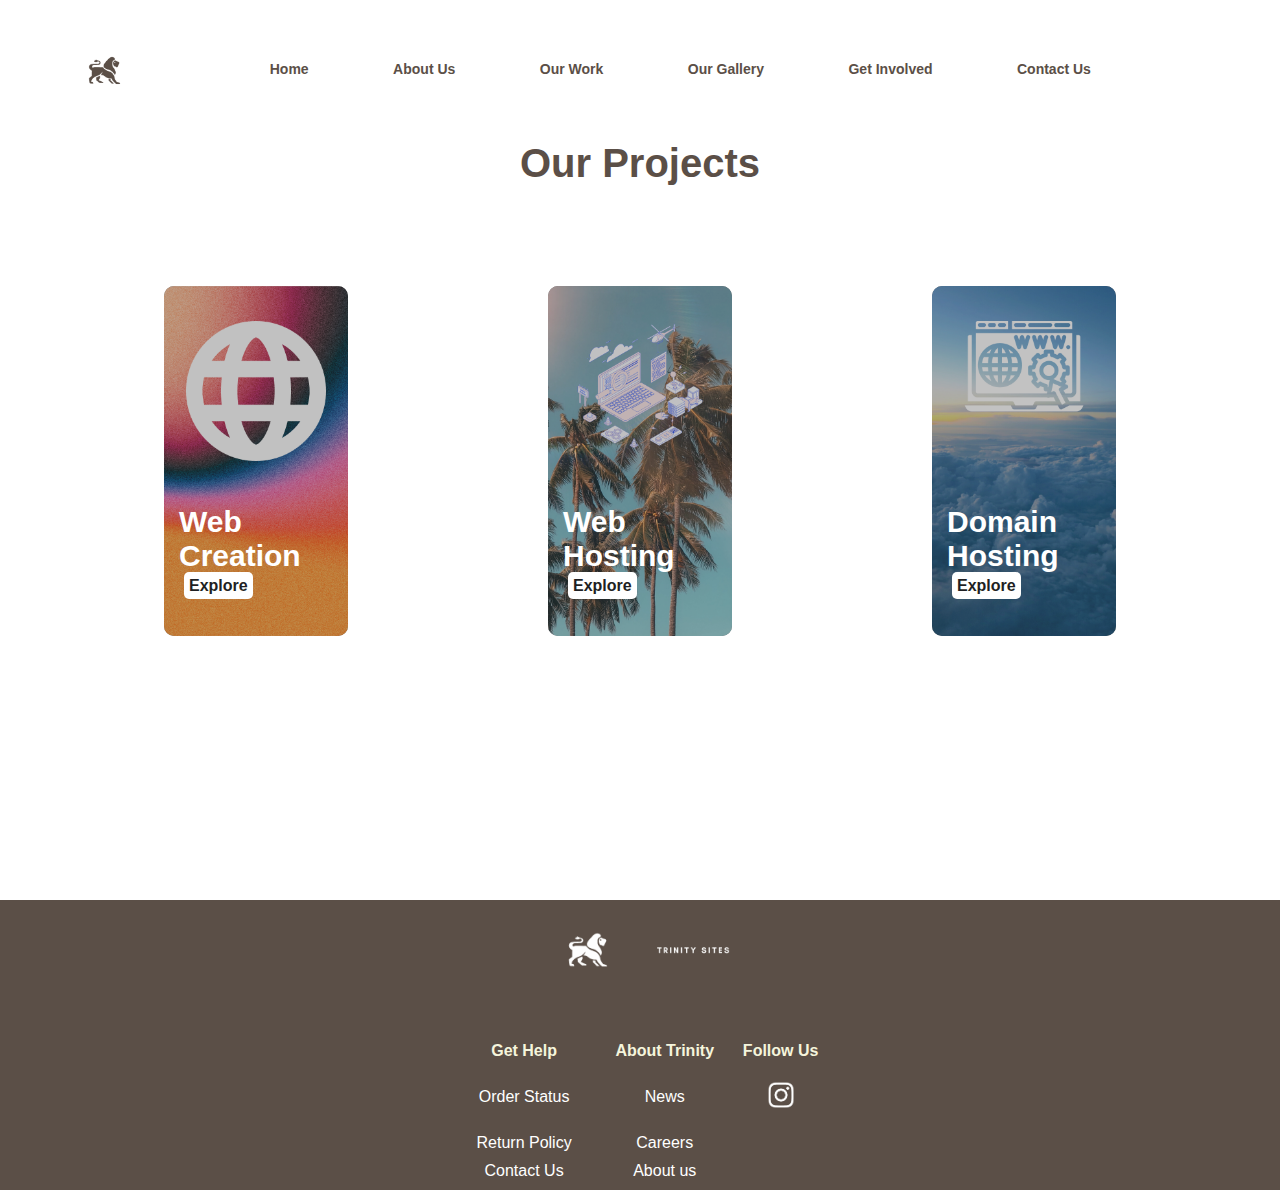
<file: Index.html>
<!DOCTYPE html>
<html>
<head>
	<title>Home</title>
	<link rel="stylesheet" type="text/css" href="./styles/style.css">
	<link rel="icon" type="image/x-icon" href="./assets/trinity.ico">
</head>
<body>
	<div class="container">
		<div class="navbar">
			<img src="./assets/trinity_b_logo.png" class="logo">
			<nav>
				<ul id="menuList">
					<li><a href="Index.html">Home</a></li>
					<li><a href="./pages/AboutUs.html">About Us</a></li>
					<li><a href="./pages/OurWork.html">Our Work</a></li>
					<li><a href="./pages/OurGallery.html">Our Gallery</a></li>
					<li><a href="./pages/GetInvolved.html">Get Involved</a></li>
					<li><a href="./pages/ContactUs.html">Contact Us</a></li>
				</ul>
			</nav>
			<img src="./assets/menu.png" class="menu_icon" onclick="toggleMenu()">
		</div>
			<h1 class="our_projects">Our Projects</h1>
			<div class="index">
				<div class="index_card">
					<img src="./assets/web_creation.png" class="card_image">
						<div class="card_title">
							<h2>Web Creation</h2>
							<a href="./pages/GetInvolved.html">Explore</a>
						</div>
				</div>
			
				<div class="index_card">
					<img src="./assets/web_hosting.png" class="card_image">
						<div class="card_title">
							<h2>Web Hosting</h2>
							<a href="./pages/GetInvolved.html">Explore</a>
						</div>
				</div>
				<div class="index_card">
					<img src="./assets/domain_hosting.png" class="card_image">
						<div class="card_title">
							<h2>Domain Hosting</h2>
							<a href="./pages/GetInvolved.html">Explore</a>
						</div>
				</div>
			</div>
			<div id="ff-compose"></div>
			<script async defer src="https://formfacade.com/include/109401310156140880921/form/1FAIpQLSfyb7EbjTfkkoctdjvwKGPtJN8MCgAlNud0muHyhs1dx0Nsng/classic.js?div=ff-compose"></script>
	</div>
	<script>
		let menuList = document.getElementById("menuList"); 
		menuList.style.maxHeight ="0px"; 

			function toggleMenu(){
				if(menuList.style.maxHeight == "0px"){
				menuList.style.maxHeight ="200px"; 
				}else{
				menuList.style.maxHeight ="0px"; 
				}
			}
	</script>
</body>
<footer>
	<div class="footer">
		<div class="footer_img">
			<img src="./assets/trinity_w_logo.png" width="100" height="100">
			<img src="./assets/trinity_white_text.png" width="100" height="100">
		</div>
		<table width="400" cellpadding="50"cellspacing="10">
			<div class="footer_lists">
			<thead>
				<th>Get Help</th>
				<th>About Trinity</th>
				<th>Follow Us</th>	
				
			</thead>
			<tbody>
				<tr>
					<td><a href="">Order Status</a></td>
					<td><a href="">News</a></td>
					<td><a href="https://www.instagram.com/officialtrinitysites/"><img src="./assets/instagram.png" width="50" height="50"></a></td>
				</tr>
				<tr>
					<td><a href="">Return Policy</a></td>
					<td><a href="">Careers</a></td>
					<td></td>
				</tr>
				<tr>
					<td><a href="./pages/ContactUs.html">Contact Us</a></td>
					<td><a href="./pages/AboutUs.html">About us</a></td>
					<td></td>
				</tr>				
			</tbody>
		</div>
		</table>
	</div>
</footer>
</html>
</file>
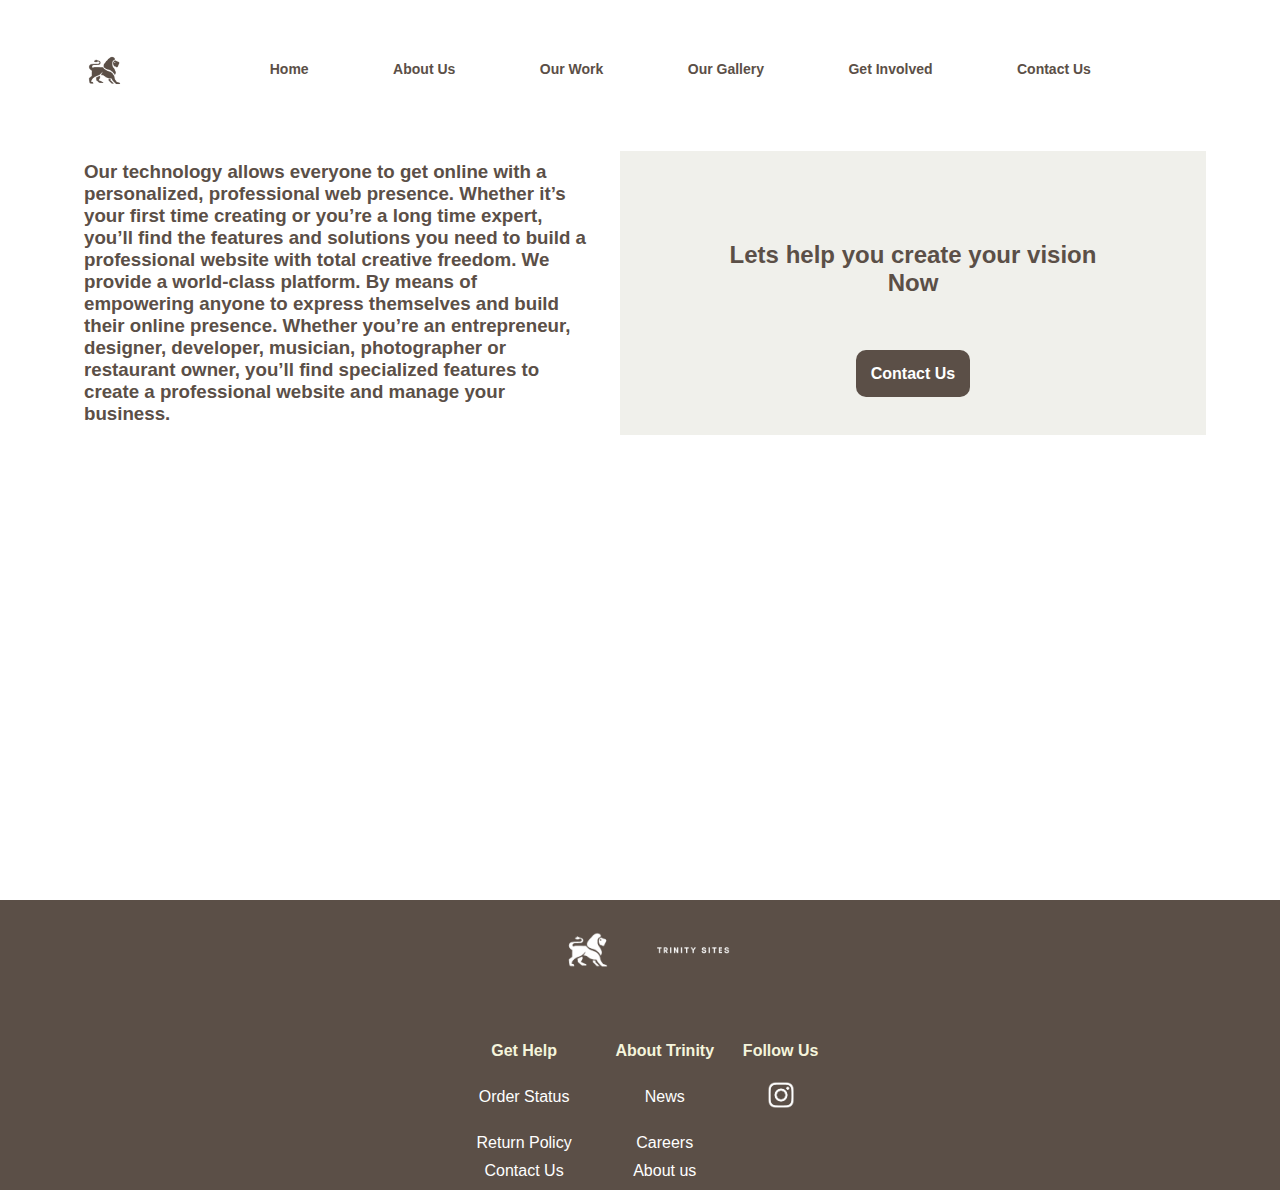
<file: AboutUs.html>
<!DOCTYPE html>
<html>
<head>
	<meta charset="utf-8">
	<meta name="viewport" content="width=device-width, initial-scale=1">
	<title>About Us</title>
	<link rel="stylesheet" type="text/css" href="./../styles/style.css">
	<link rel="icon" type="image/x-icon" href="./../assets/trinity.ico">
</head>
<body>
<div class="container">

		<div class="navbar">
			<img src="./../assets/trinity_b_logo.png" class="logo">
			<nav>
				<ul id="menuList">
					<li><a href="./../Index.html">Home</a></li>
					<li><a href="./AboutUs.html">About Us</a></li>
					<li><a href="./OurWork.html">Our Work</a></li>
					<li><a href="./OurGallery.html">Our Gallery</a></li>
					<li><a href="./GetInvolved.html">Get Involved</a></li>
					<li><a href="./ContactUs.html">Contact Us</a></li>
				</ul>
			</nav>
			<img src="./../assets/menu.png" class="menu_icon" onclick="toggleMenu()">
		</div>

		<div class="aboutUsContainer">
				<div class="aboutUsLeft">
					<h3>Our technology allows everyone to get online with a personalized, professional web presence.
						 Whether it’s your first time creating or you’re a long time expert, you’ll
						  find the features and solutions you need to build a professional website with total creative freedom.
							We provide a world-class platform. By means of empowering anyone to express themselves and build their
							 online presence. Whether you’re an entrepreneur, designer, developer, musician, photographer or restaurant 
							 owner, you’ll find specialized features to create a professional website and manage your business.
					</h3>
					</div>
				<div class="aboutUsRight">
					<h2>Lets help you create your vision Now</h2>
					<br>
					<a href="./ContactUs.html" class="aboutC">Contact Us</a>
				</div>
	</div>

</div>
	<script>
		let menuList = document.getElementById("menuList"); 
		menuList.style.maxHeight ="0px"; 

			function toggleMenu(){
				if(menuList.style.maxHeight == "0px"){
				menuList.style.maxHeight ="250px"; 
				}else{
				menuList.style.maxHeight ="0px"; 
				}
			}
	</script>
</body>
<footer>
	<div class="footer">
		<div class="footer_img">
			<img src="./../assets/trinity_w_logo.png" width="100" height="100">
			<img src="./../assets/trinity_white_text.png" width="100" height="100">
		</div>
		<table width="400" cellpadding="50"cellspacing="10">
			<div class="footer_lists">
			<thead>
				<th>Get Help</th>
				<th>About Trinity</th>
				<th>Follow Us</th>	
				
			</thead>
			<tbody>
				<tr>
					<td><a href="">Order Status</a></td>
					<td><a href="">News</a></td>
					<td><a href="https://www.instagram.com/officialtrinitysites/"><img src="./../assets/instagram.png" width="50" height="50"></a></td>
				</tr>
				<tr>
					<td><a href="">Return Policy</a></td>
					<td><a href="">Careers</a></td>
					<td></td>
				</tr>
				<tr>
					<td><a href="">Contact Us</a></td>
					<td><a href="">About us</a></td>
					<td></td>
				</tr>				
			</tbody>
		</div>
		</table>
	</div>
</footer>
</html>
</file>
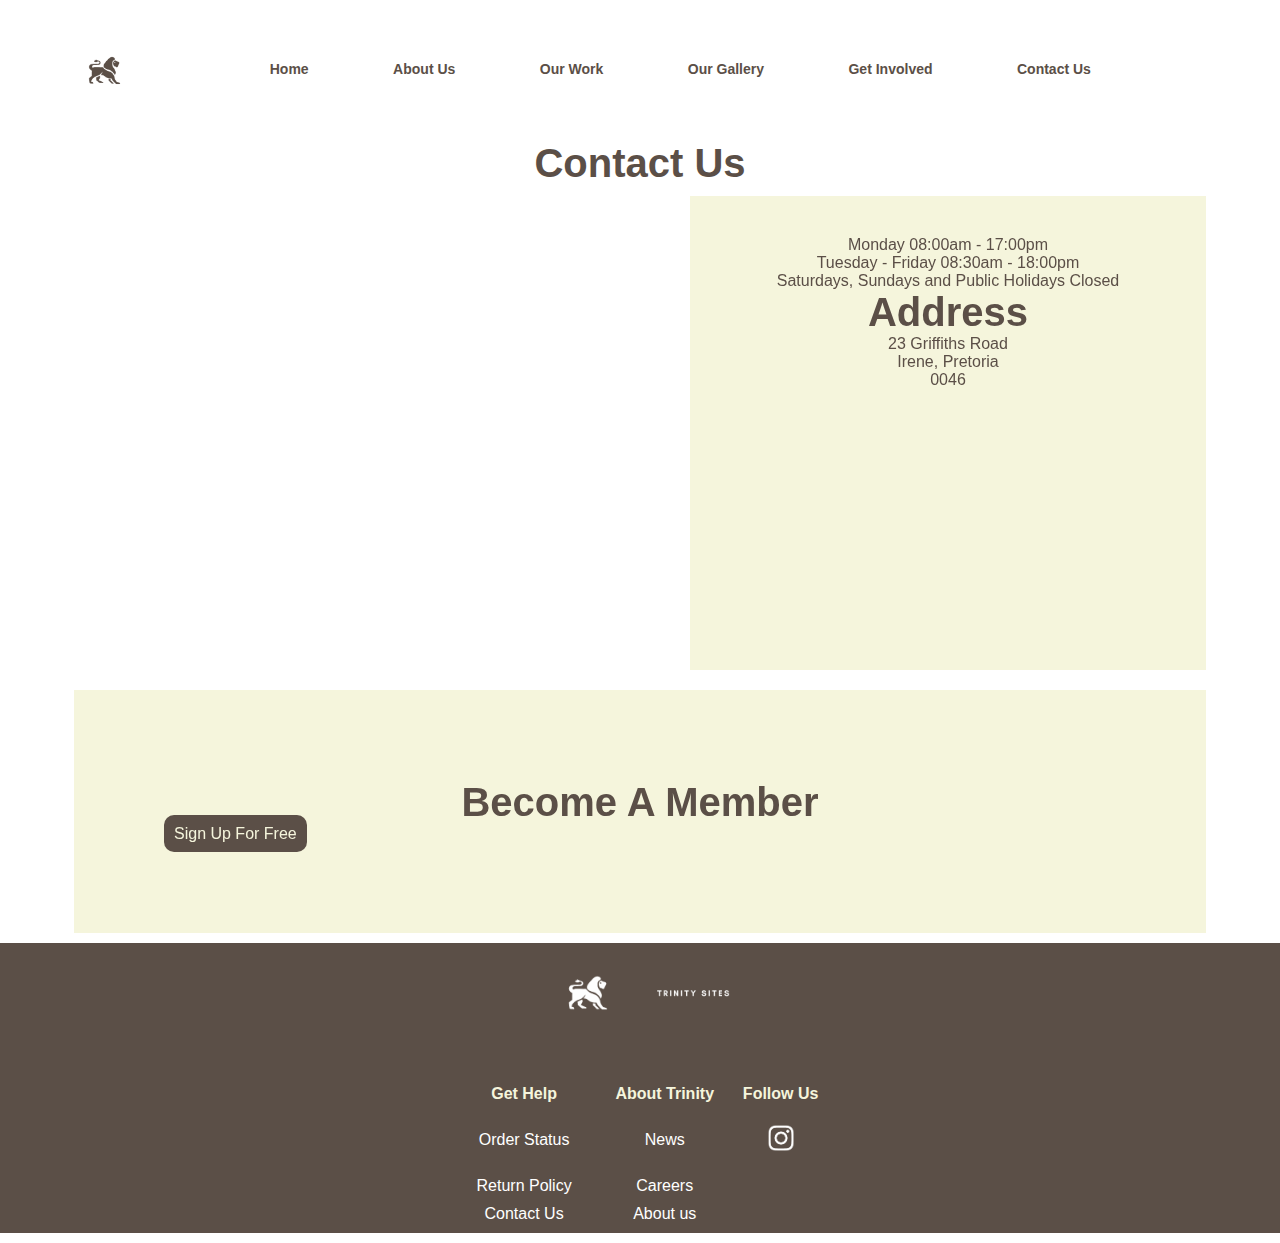
<file: ContactUs.html>
<!DOCTYPE html>
<html>
<head>
	<meta charset="utf-8">
	<meta name="viewport" content="width=device-width, initial-scale=1">
	<link rel="stylesheet" type="text/css" href="./../style.css">
	<link rel="icon" type="image/x-icon" href="trinity.ico">
	<title>Contact Us</title>
</head>
<body>
	<div class="container">
		<div class="navbar">
			<img src="trinity_b_logo.png" class="logo">
			<nav>
				<ul id="menuList">
					<li><a href="./../Index.html">Home</a></li>
					<li><a href="AboutUs.html">About Us</a></li>
					<li><a href="OurWork.html">Our Work</a></li>
					<li><a href="OurGallery.html">Our Gallery</a></li>
					<li><a href="GetInvolved.html">Get Involved</a></li>
					<li><a href="ContactUs.html">Contact Us</a></li>
				</ul>
			</nav>
			<img src="menu.png" class="menu_icon" onclick="toggleMenu()">
		</div>
		<h1>Contact Us</h1>
			<div class="contactBox">
				<div class="contactLeft">
					<iframe class ="maps_interface"
		 						src="https://www.google.com/maps/embed?pb=!1m18!1m12!1m3!1d3593.087021130909!2d28.295600563287746!3d-25.767689073326792!2m3!1f0!2f0!3f0!3m2!1i1024!2i768!4f13.1!3m3!1m2!1s0x1e955e27866a7ecb%3A0x8e53a4b238575cd7!2sEastwood%20Office%20Park!5e0!3m2!1sen!2sza!4v1663141120488!5m2!1sen!2sza"
		  					width="600" 
								height="450" 
								style="border:0;"
							 allowfullscreen="" 
							 loading="lazy" 
		 					 referrerpolicy="no-referrer-when-downgrade">
		</iframe>
		 		</div>
				<div class="contactRight">
					<ul>
						<li>Monday 08:00am - 17:00pm</li>
						<li>Tuesday - Friday 08:30am - 18:00pm</li>
						<li>Saturdays, Sundays and Public Holidays Closed</li>
					</ul>
					<h1>Address</h1>
					<p>23 Griffiths Road</p>
					<p>Irene, Pretoria</p>
					<p>0046</p>

				</div>
				
			</div>
				<div class="contactBoxing">
					<div class="contactBottom">
						<h1>Become A Member</h1>
						<a href="GetInvolved.html">Sign Up For Free</a>
					</div>
				</div>
		</div>

		
	
		
	</div>
	</div>
<script src="variables.js">
		let menuList = document.getElementById("menuList"); 
		menuList.style.maxHeight ="0px"; 

			function toggleMenu(){
				if(menuList.style.maxHeight == "0px"){
				menuList.style.maxHeight ="250px"; 
				}else{
				menuList.style.maxHeight ="0px"; 
				}
			}
	</script>
</body>
<footer>
	<div class="footer">
		<div class="footer_img">
			<img src="trinity_w_logo.png" width="100" height="100">
			<img src="trinity_white_text.png" width="100" height="100">
		</div>
		<table width="400" cellpadding="50"cellspacing="10">
			<div class="footer_lists">
			<thead>
				<th>Get Help</th>
				<th>About Trinity</th>
				<th>Follow Us</th>	
				
			</thead>
			<tbody>
				<tr>
					<td><a href="">Order Status</a></td>
					<td><a href="">News</a></td>
					<td><a href="https://www.instagram.com/officialtrinitysites/"><img src="instagram.png" width="50" height="50"></a></td>
				</tr>
				<tr>
					<td><a href="">Return Policy</a></td>
					<td><a href="">Careers</a></td>
					<td></td>
				</tr>
				<tr>
					<td><a href="">Contact Us</a></td>
					<td><a href="">About us</a></td>
					<td></td>
				</tr>				
			</tbody>
		</div>
		</table>
	</div>
</footer>
</html>
</file>
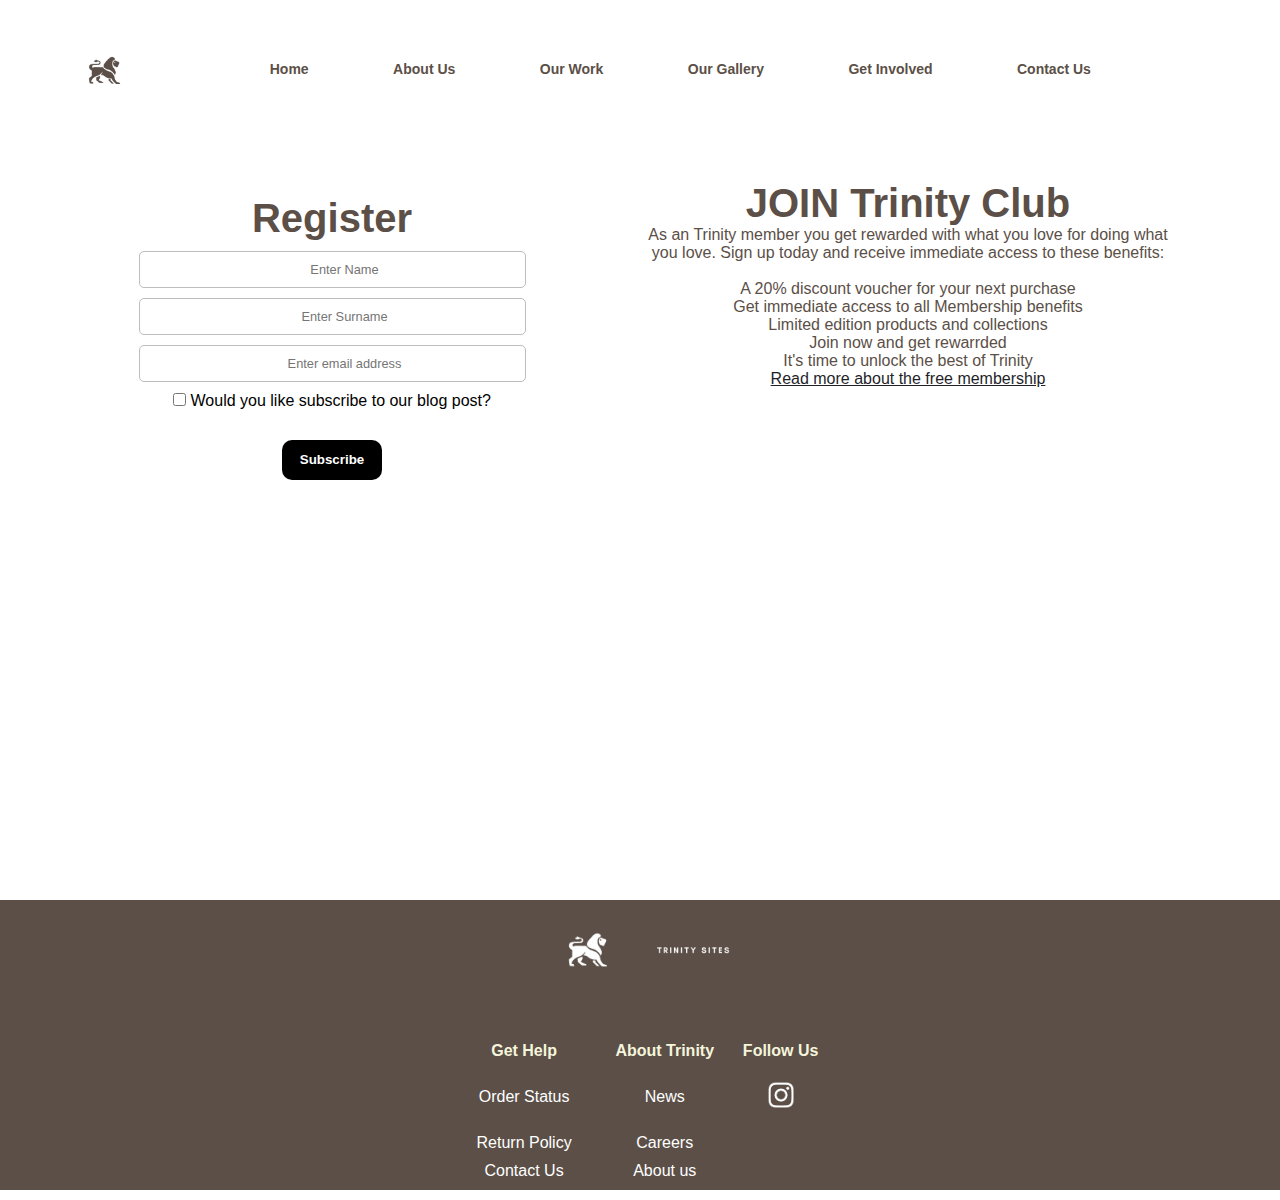
<file: GetInvolved.html>
<!DOCTYPE html>
<html>
<head>
	<meta charset="utf-8">
	<meta name="viewport" content="width=device-width, initial-scale=1">
	<title>Get Involved</title>
	<link rel="stylesheet" type="text/css" href="./../style.css">
	<link rel="icon" type="image/x-icon" href="trinity.ico">
	
</head>
<body>
<div class="container">
		<div class="navbar">
			<img src="trinity_b_logo.png" class="logo">
			<nav>
				<ul id="menuList">
					<li><a href="./../Index.html">Home</a></li>
					<li><a href="./AboutUs.html">About Us</a></li>
					<li><a href="OurWork.html">Our Work</a></li>
					<li><a href="OurGallery.html">Our Gallery</a></li>
					<li><a href="GetInvolved.html">Get Involved</a></li>
					<li><a href="ContactUs.html">Contact Us</a></li>
				</ul>
			</nav>
			<img src="menu.png" class="menu_icon" onclick="toggleMenu()">
		</div>
	<div class="contactBody">
		<div class="contactBox">
				<div class="gi_Left">
					<div class="getInvolvedForms">
						<h1>Register</h1>
		<form action="https://formsubmit.co/el/letowo" method="POST">
				<input class="input" type="text" name="firstName" placeholder="Enter Name" />
				<input class="input" type="text" name="lastName" placeholder="Enter Surname" />
				<input class="input" type="email" name="emailAddress" placeholder="Enter email address" />
				<input type="checkbox" name="service" value="NewsLetter" /> Would you like subscribe to our blog post?
				<div class="buttons">
					<button id="submitSub" type="submit" onclick="openWebsite()">Subscribe</button>
				</div>
		</form>
			
			</div>
		 		</div>
				<div class="gi_Right">
					<h1>JOIN Trinity Club</h1>
					<p>As an Trinity member you get rewarded with what you love for doing what you love. Sign up today and receive immediate access to these benefits:</p>
					<br>
					<ul>
						<li>A 20% discount voucher for your next purchase</li>
						<li>Get immediate access to all Membership benefits</li>
						<li>Limited edition products and collections</li>
						<li></li>
					</ul>
					<p>Join now and get rewarrded</p>
					<p>It's time to unlock the best of Trinity</p>
					<a href="membership.html">Read more about the free membership</a>
				</div>
				
			</div>
	
		</div>
	
</div>
<script>
		let menuList = document.getElementById("menuList"); 
		menuList.style.maxHeight ="0px"; 

			function toggleMenu(){
				if(menuList.style.maxHeight == "0px"){
				menuList.style.maxHeight ="200px"; 
				}else{
				menuList.style.maxHeight ="0px"; 
				}
			}
	</script>
	<script src="getInvolved.js"></script>
</body>
<footer>
	<div class="footer">
		<div class="footer_img">
			<img src="trinity_w_logo.png" width="100" height="100">
			<img src="trinity_white_text.png" width="100" height="100">
		</div>
		<table width="400" cellpadding="50"cellspacing="10">
			<div class="footer_lists">
			<thead>
				<th>Get Help</th>
				<th>About Trinity</th>
				<th>Follow Us</th>	
				
			</thead>
			<tbody>
				<tr>
					<td><a href="">Order Status</a></td>
					<td><a href="">News</a></td>
					<td><a href="https://www.instagram.com/officialtrinitysites/"><img src="instagram.png" width="50" height="50"></a></td>
				</tr>
				<tr>
					<td><a href="">Return Policy</a></td>
					<td><a href="">Careers</a></td>
					<td></td>
				</tr>
				<tr>
					<td><a href="">Contact Us</a></td>
					<td><a href="">About us</a></td>
					<td></td>
				</tr>				
			</tbody>
		</div>
		</table>
	</div>
</footer>
</html>
</file>
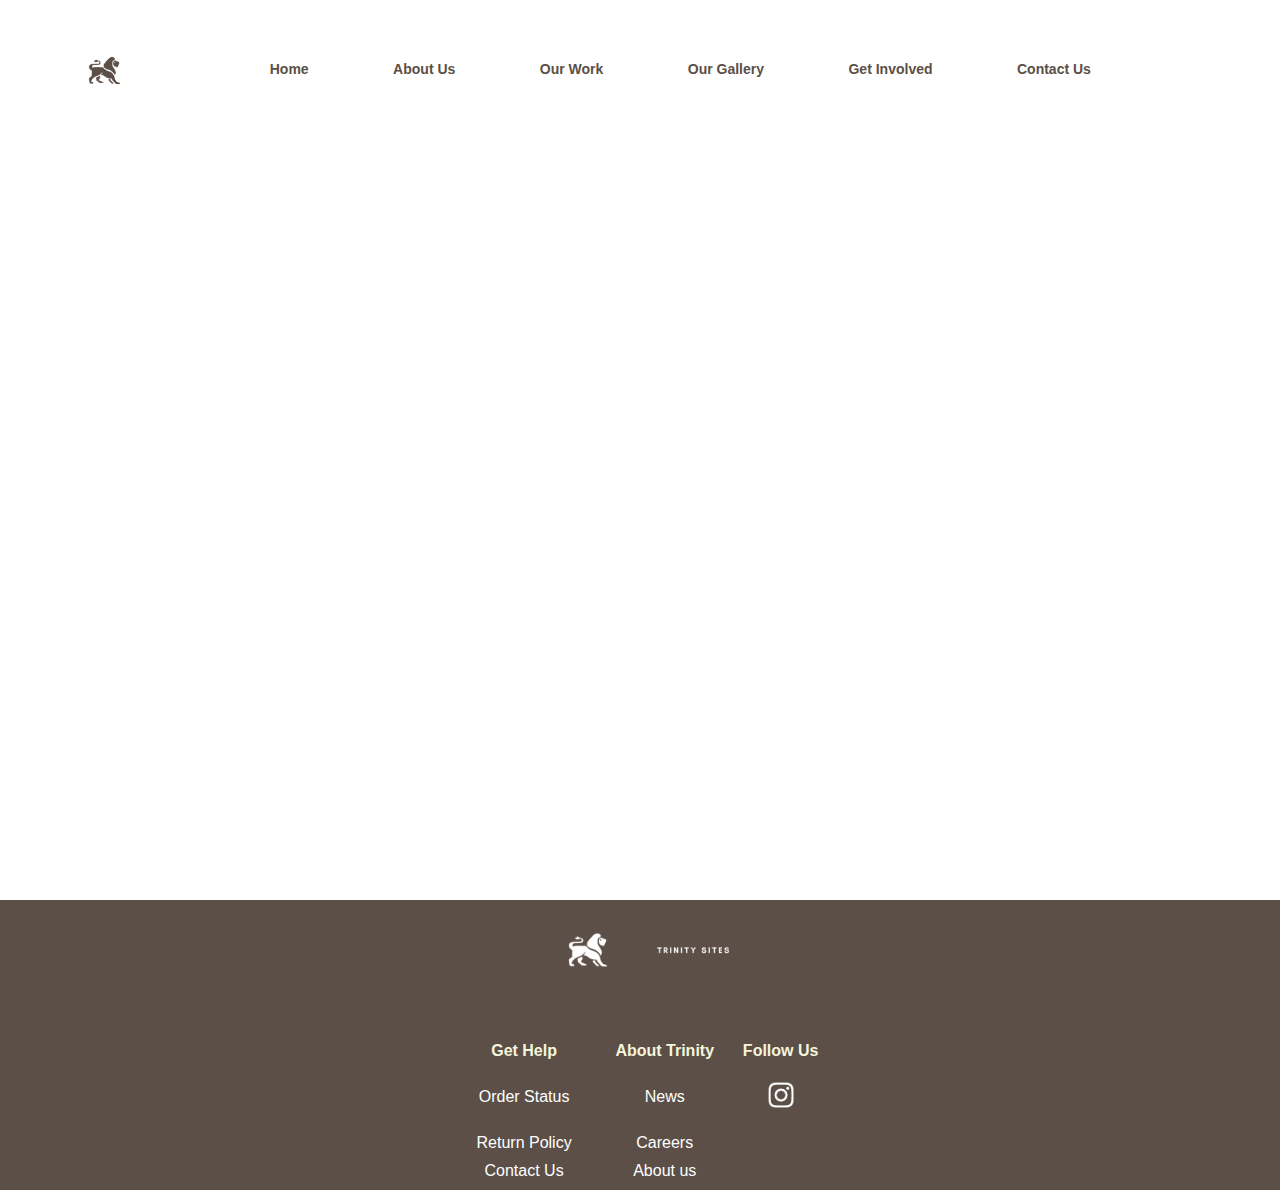
<file: OurGallery.html>
<!DOCTYPE html>
<html>
<head>
	<meta charset="utf-8">
	<meta name="viewport" content="width=device-width, initial-scale=1">
	<title>Our Gallery | Trinity Sites</title>
	<link rel="stylesheet" type="text/css" href="style.css">
	<link rel="icon" type="image/x-icon" href="trinity.ico">
</head>
<body>
<div class="container">
		<div class="navbar">
			<img src="trinity_b_logo.png" class="logo">
			<nav>
				<ul id="menuList">
					<li><a href="Index.html">Home</a></li>
					<li><a href="AboutUs.html">About Us</a></li>
					<li><a href="OurWork.html">Our Work</a></li>
					<li><a href="OurGallery.html">Our Gallery</a></li>
					<li><a href="GetInvolved.html">Get Involved</a></li>
					<li><a href="ContactUs.html">Contact Us</a></li>
				</ul>
			</nav>
			<img src="menu.png" class="menu_icon" onclick="toggleMenu()">
		</div>
		<div class="contacterBox">
				
					<iframe 
					 src="https://www.youtube.com/embed/pmKyG3NBY_k?list=PLWKjhJtqVAbl1AfjiGyYxwpdAPi5v-1OU" 
					  title="Style Fancy Buttons: CSS Tutorial (Day 1 of CSS3 in 30 Days)" 
					  frameborder="0" 
					  allow="accelerometer; autoplay; clipboard-write; encrypted-media; gyroscope; picture-in-picture"
					   allowfullscreen></iframe>
		 		
					<iframe src="https://www.youtube.com/embed/LrZNeyK1xU8?list=PLWKjhJtqVAbl1AfjiGyYxwpdAPi5v-1OU" title="Sexy Typography: CSS Tutorial (Day 2 of CSS3 in 30 Days)"
					  frameborder="0" 
					  allow="accelerometer; autoplay; clipboard-write; encrypted-media; gyroscope; picture-in-picture" 
					  allowfullscreen></iframe>
				
				
					<iframe 
					src="https://www.youtube.com/embed/CAgLAeykOyU?list=PLWKjhJtqVAbl1AfjiGyYxwpdAPi5v-1OU" 
					title="Print Styles: CSS Tutorial (Day 6 of CSS3 in 30 Days)" 
					frameborder="0" 
					allow="accelerometer; autoplay; clipboard-write; encrypted-media; gyroscope; picture-in-picture"
					 allowfullscreen></iframe>
	
				
					<iframe 
					src="https://www.youtube.com/embed/G6Dd8yviOt0?list=PLWKjhJtqVAbl1AfjiGyYxwpdAPi5v-1OU" 
					title="Clipping Images: CSS Tutorial (Day 3 of CSS3 in 30 Days)" 
					frameborder="0" 
					allow="accelerometer; autoplay; clipboard-write; encrypted-media; gyroscope; picture-in-picture" 
					allowfullscreen>
					</iframe>
				
				
					<iframe src="https://www.youtube.com/embed/ncM5Ldt5Trs?list=PLWKjhJtqVAbl1AfjiGyYxwpdAPi5v-1OU" title="Sexy Registration Form: CSS Tutorial (Day 4 of CSS3 in 30 Days)" frameborder="0" allow="accelerometer; autoplay; clipboard-write; encrypted-media; gyroscope; picture-in-picture" allowfullscreen></iframe>
		 		
				
				<iframe

				 src="https://www.youtube.com/embed/0Vkdn_dlvZE?list=PLWKjhJtqVAbl1AfjiGyYxwpdAPi5v-1OU" title="Useful Broken Images: CSS Tutorial (Day 5 of CSS3 in 30 Days)" frameborder="0" allow="accelerometer; autoplay; clipboard-write; encrypted-media; gyroscope; picture-in-picture" allowfullscreen></iframe>
			
				
				
					<iframe 
					src="https://www.youtube.com/embed/CAgLAeykOyU?list=PLWKjhJtqVAbl1AfjiGyYxwpdAPi5v-1OU" 
					title="Print Styles: CSS Tutorial (Day 6 of CSS3 in 30 Days)" 
					frameborder="0" 
					allow="accelerometer; autoplay; clipboard-write; encrypted-media; gyroscope; picture-in-picture"
					 allowfullscreen></iframe>
		<iframe 
		src="https://www.youtube.com/embed/6ooZfzQ9Ifo?list=PLWKjhJtqVAbl1AfjiGyYxwpdAPi5v-1OU" 
		title="Image Manipulation: CSS Tutorial (Day 7 of CSS3 in 30 Days)"
	    frameborder="0"
	     allow="accelerometer; autoplay; clipboard-write; encrypted-media; gyroscope; picture-in-picture" allowfullscreen></iframe>
				
			</div>
	
	</div>
	<script>
		let menuList = document.getElementById("menuList"); 
		menuList.style.maxHeight ="0px"; 

			function toggleMenu(){
				if(menuList.style.maxHeight == "0px"){
				menuList.style.maxHeight ="200px"; 
				}else{
				menuList.style.maxHeight ="0px"; 
				}
			}
	</script>
</body>
<footer>
	<div class="footer">
		<div class="footer_img">
			<img src="trinity_w_logo.png" width="100" height="100">
			<img src="trinity_white_text.png" width="100" height="100">
		</div>
		<table width="400" cellpadding="50"cellspacing="10">
			<div class="footer_lists">
			<thead>
				<th>Get Help</th>
				<th>About Trinity</th>
				<th>Follow Us</th>	
				
			</thead>
			<tbody>
				<tr>
					<td><a href="">Order Status</a></td>
					<td><a href="">News</a></td>
					<td><a href="https://www.instagram.com/officialtrinitysites/"><img src="instagram.png" width="50" height="50"></a></td>
				</tr>
				<tr>
					<td><a href="">Return Policy</a></td>
					<td><a href="">Careers</a></td>
					<td></td>
				</tr>
				<tr>
					<td><a href="">Contact Us</a></td>
					<td><a href="">About us</a></td>
					<td></td>
				</tr>				
			</tbody>
		</div>
		</table>
	</div>
</footer>
</html>
</file>
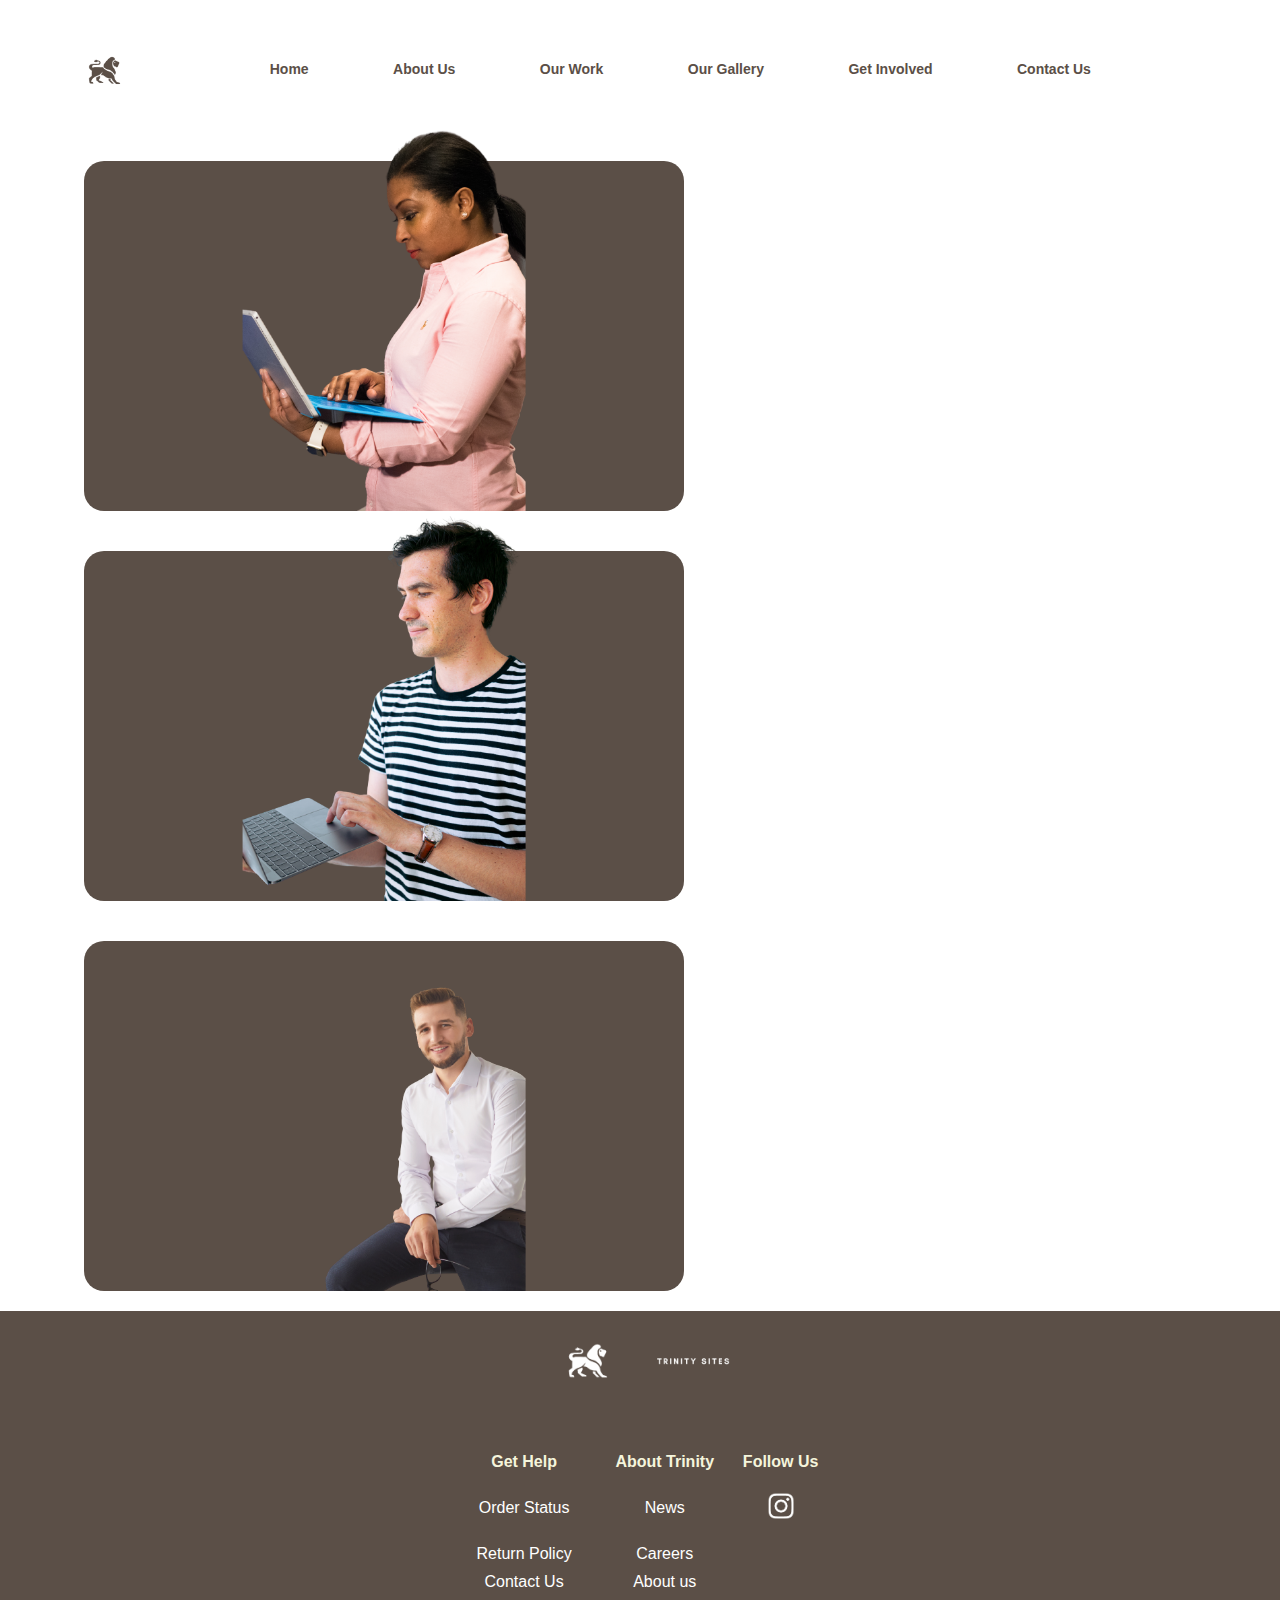
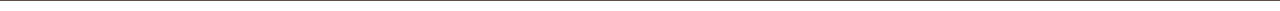
<file: OurWork.html>
<!DOCTYPE html>
<html>
<head>
	<meta charset="utf-8">
	<meta name="viewport" content="width=device-width, initial-scale=1">
	<title></title>
	<link rel="stylesheet" type="text/css" href="style.css">
	<link rel="icon" type="image/x-icon" href="trinity.ico">
</head>
<body>
	<div class="container">
		<div class="navbar">
			<img src="trinity_b_logo.png" class="logo">
			<nav>
				<ul id="menuList">
					<li><a href="Index.html">Home</a></li>
					<li><a href="AboutUs.html">About Us</a></li>
					<li><a href="OurWork.html">Our Work</a></li>
					<li><a href="OurGallery.html">Our Gallery</a></li>
					<li><a href="GetInvolved.html">Get Involved</a></li>
					<li><a href="ContactUs.html">Contact Us</a></li>
				</ul>
			</nav>
			<img src="menu.png" class="menu_icon" onclick="toggleMenu()">
		</div>

	<div class="card">
		<div class="content">
			 <h2>Web Hosting</h2>	
				 <p>What is web hosting?</p>
				 <p>Web hosting is a service that allows organizations and individuals to post a website or web page onto the Internet. A web host, or web hosting service provider. Websites are hosted, or stored our servers.</p>
				 <a href="ContactUs.html">Contact Us</a>
		</div>
		<img src="ow_services.png"/>
	</div>

	<div class="card">
		<div class="content">
			 <h2>Website Creation</h2>	
				 <p>Tools for web creation?</p>
				 <p>.</p>
				 <a href="ContactUs.html">Contact Us</a>
		</div>
		<img src="ow_we.png"/>
	</div>

	<div class="card">
		<div class="content">
			 <h2>Domain Hosting</h2>	
				 <p>What is Domain hosting?</p>
				 <p>.</p>
				 <a href="ContactUs.html">Contact Us</a>
		</div>
		<img src="ow_domain.png"/>
	</div>
</div>
<script>
		let menuList = document.getElementById("menuList"); 
		menuList.style.maxHeight ="0px"; 

			function toggleMenu(){
				if(menuList.style.maxHeight == "0px"){
				menuList.style.maxHeight ="250px"; 
				}else{
				menuList.style.maxHeight ="0px"; 
				}
			}
	</script>
</body>
<footer>
	<div class="footer">
		<div class="footer_img">
			<img src="trinity_w_logo.png" width="100" height="100">
			<img src="trinity_white_text.png" width="100" height="100">
		</div>
		<table width="400" cellpadding="50"cellspacing="10">
			<div class="footer_lists">
			<thead>
				<th>Get Help</th>
				<th>About Trinity</th>
				<th>Follow Us</th>	
				
			</thead>
			<tbody>
				<tr>
					<td><a href="">Order Status</a></td>
					<td><a href="">News</a></td>
					<td><a href="https://www.instagram.com/officialtrinitysites/"><img src="instagram.png" width="50" height="50"></a></td>
				</tr>
				<tr>
					<td><a href="">Return Policy</a></td>
					<td><a href="">Careers</a></td>
					<td></td>
				</tr>
				<tr>
					<td><a href="">Contact Us</a></td>
					<td><a href="">About us</a></td>
					<td></td>
				</tr>				
			</tbody>
		</div>
		</table>
	</div>
</footer>
</html>
</file>
<file: styles/style.css>
*{
	margin:  0; 
	padding: 0; 
	font-family: arial;
}
.our_projects{
	color: #5B4F47;
	text-align: center;
	font-family: Arial;
	font-size: 2.5em;
	font-weight: bold;
}
.container{
	width: 100%;
	min-height: 100vh;
	padding-left: 5%;
	padding-right: 5%;
	box-sizing: border-box;
	overflow: hidden;
}
.googleForm{
	margin-left: auto;
	margin-right: auto;
}
.navbar{
	width:  100%;
	display: flex;
	margin:  30px 0;
}
.menu_icon{
	width: 5%;
	cursor: pointer;
	height: 10%;
	display: none;
}
.logo{
	width: 7%; 
	height: 10%;
	border-radius: 5px 5px 5px 5px;
}
nav{
	flex: 1;
	text-align: center;
}
nav ul li{
	list-style: none;
	display: inline-block;
	margin: 30px;
}
nav ul li a{
	text-decoration: none;
	background-color: white;
	color:#5B4F47 ;
	font-size: 14px;
	font-weight: bold;
	padding: 10px;

}
nav ul li a:hover{
	text-decoration: none;
	color: bisque;
	font-size: 14px;
	font-weight: bold;
}
.index{
	display: flex;
	justify-content: center;
	align-items: center;
}
.index_card{
	display: flex;
	justify-content: space-between;
	align-items: center;
	margin: 100px;
	width: 300px;
	height: 350px;
	background-color: #333;
	border-radius: 10px;
	outline: 1px solid rgba(0,0,0,0);
	outline-offset: -8px;
	position: relative;
	overflow: hidden;
}
.index_card:hover .card-image{
	transform: scale(1.15);
}
.card_title{
	flex-basis: 40% ;
	position: absolute;
	left: 15px;
	bottom: 15px;
	font-size: 20px;
	color: white;
	margin-bottom: 25px;
}
.card_image{
	position: absolute;
	inset: 0;
	width: 100%;
	height: 100%;
	opacity: .7;
	object-fit: cover;
	transition: transform .75s;
}
.card_title a{
	background-color: white;
	padding: 5px;
	text-decoration: none;
	font-size: 16px;
	border-radius: 5px 5px 5px 5px;
	color: #1F1F23;
	margin:  5px;
	font-weight: bold;
}
@media only screen and (max-width:700px){
	nav ul{
		width: 100%;
		height: 500px;
		background-color:white ; 
		position:  absolute;
		top: 80px;
		right: 0;
		z-index: 2;
	}
	.index{
		position: relative ;
		display: grid;
	}
	.card{
		position: relative;
		width: auto;
		max-width: 600px;
		transition: 0.5s;
		align-items: flex-start;
	}
	.card :hover{
		height: 600px;
	}
	.card :hover img{
		height: 350px;
		left: 50%;
	}
	.card .content{
		width: 100%;
		left: 0%;
		padding: 40px;
	}
	.main_card{
		display: flex;
	}
	nav ul li{
		display: block;
		margin-top: 5px;
		margin-bottom: 10px;
		margin-top: 10px;

	}
	nav ul li a{
		color:  #1F1F23;
	}
	.menu_icon{
		display: block;
	}
	#menuList{
		overflow: hidden;
		transition: 0.5s;
	}
	.card{
		flex-direction: column-reverse;
		margin: 0;
		margin-top: 15px;
		margin-bottom: 50px;
	}
}
.footer{
	text-align: center;
	background-color:#5b4f47;
	color: beige;

}
.footer .footer_img{
	background-color:#5b4f47;
}
.footer .footer_lists{
	align-items: center;
	justify-content: space-between;
	background-color:#5b4f47;
	display: inline-flex;
	justify-items: center;
	padding: 5px;
	
}
.footer .footer_lists p{
	font-family: arial;
	font-weight: bold;
	font-size: 18px;
	padding: 5px;
	margin-right: 10px;
}
.footer .footer_lists li{
	list-style: none;
	padding: 5px;
	font-size: 15px;
}
.footer .footer_lists a{
	text-decoration: none;
	color: beige;
	font-size: 15px;
}
tbody a{
	padding: 10px 20px;
	font-family: arial;
	color: white;
	text-align: center;
	text-decoration: none;
	margin-top: 20px;
}
table{
	margin: 10px auto 10px auto; 
}
.contactImg{
	width: 100%;
}
.contactBody{
	width: 100%;
	text-align: center;
	text-decoration: none;
	list-style: none;
}
.contactCards{
	width: 25%;
	background-color: bisque;
	padding: 25px;
	margin: 40px;
	display:  inline-block;
	color: white;
}
button{
	margin: 30px;
	border: none;
	background-color: black;
	border-radius: 10px 10px 10px 10px;
	color: white;
	width: 100px;
	height: 40px;
	transition: 0.8s;
	text-align: center;
	font-family: ARIAL;
	font-weight: bold;

}
button:hover{
	color: white;
	background-color: #5b4f47;
	transition: 0.8s;
	font-family: arial;
	font-weight: bold;
}
.getInvolvedForms{
	padding: 55px;
	display: block;
	margin-right: auto;
	margin-left: auto;
}
.input{
	margin: 10px auto 10px auto;
	margin-top: 10px;
	padding: 5px 5px 5px 30px;
	border-radius: 5px 5px 5px 5px;
	border: none;
	border-style: none;
	text-align: center;
	background-position: 8px 9px;
	display: block;
	font-family: ARIAL;
	background-color: #00000000;
	font-size: 80%;
	border: 1px solid #bdbdbd;
	margin-bottom: 10px;
	width: 350px;
	height: 25px;
}
form:hover .input{
	border-color: #5b4f47;

}
.gallery{
	display: inline-table;
}
.gallery iframe{
	width: 50%;
	}
	.input{
	margin: 10px auto 10px auto;
	margin-top: 10px;
	padding: 5px 5px 5px 30px;
	border-radius: 5px 5px 5px 5px;
	border: none;
	border-style: none;
	text-align: center;
	background-position: 8px 9px;
	display: block;
	font-family: ARIAL;
	background-color: #00000000;
	font-size: 80%;
	border: 1px solid #bdbdbd;
	margin-bottom: 10px;
	width: 350px;
	height: 25px;
}
.card{
	position: relative;
	width: 600px;
	height: 350px;
	margin: 20px;
	display: inline-flex;
	justify-content: flex-start;
	border-radius: 20px;
	align-items: center;
	background-color: #5b4f47;
	color: white;
}
.card img{
	position: absolute;
	bottom: 0;
	left:  50%;
	transform: translateX(-50%);
	transition: 0.5s;
	height: 400px;
}
.card:hover img{
	left:  80% ;
	height: 500px;
}
.card .content{
	color: white;
	position: relative;
	width: 50%;
	left: 20%;
	padding: 20px 20px 20px 40px;
}

.card .content{
	position: relative;
	width: 50%;
	left:  20%; 
	transition: 0.5s;
	opacity: 0;
	visibility: hidden;
	padding: 20px 20px 20px 40px;
}

.card:hover .content{
	left:  0%; 
	opacity: 1;
	visibility: visible;
}
.card .content h2{
	color: white;
	text-transform: uppercase;
	font-size: 2.5em;
	line-height: 1em;
	font-family: arial;
}
.card .content p{
	color: white;
	font-family: arial;
}
.card .content a{
	position: relative;
	display: inline-block;
	padding: 10px 20px;
	font-family: arial;
	font-weight: bold;
	border: black;
	background-color: white;
	color: #5b4f47;
	text-align: center;
	text-decoration: none;
	border-radius: 5px 5px 5px 5px;
	margin-top: 10px;
}
.index{
	display: flex;
}
.contactBox{
	background: white;
	display: flex;
}
.contactLeft{
	flex-basis:  50%;
	width:  50%;
	padding: 10px;
	margin: 10px; 
	color: #5b4f47;  
}
.contactRight{
	margin: 10px;
	flex-basis:  50%;
	width: 50%;
	padding: 40px;
	background-color: beige;
	color: #5b4f47;
	text-align: center;
}
.contactRight ul li{
	text-align: center;
	list-style: none;
}
.contactBottom{
	width: 100%;
	margin: 10px; 
}
.contactBoxing{
	background: beige;
	display: flex;
	padding: 80px;
	margin: 10px; 
}
.contactBottom h1{
	text-align: center;
	font-size: 2.5em;
}
.contactBottom a{
	margin-left: auto;
	margin-right: auto; 
	padding: 10px;
	border-radius: 10px 10px 10px 10px;
	text-align: center;
	background-color:#5b4f47 ;
	color: beige;
	text-decoration-line: none;
}

.contactBottom a:hover{
	background-color:beige;
	color: #5b4f47;
	text-decoration-line: none;
}
.gi_Left{
	flex-basis:  60%; 
	width: 50%;
}
.gi_Right{
	flex-basis:  60%;
	width: 50%;
	padding: 40px;
	color: #5b4f47;
	text-align: center;
}
.gi_Right ul li{
	text-align: center;
	list-style: none;
}
.gi_Right a{
	color: #1F1F2A;
}
.container h1{
	font-size: 2.5em;
	color:  #5b4f47;
	text-align: center;
}
.contacterBox{
	display: block;
	margin-left: auto;
	margin-right: auto;
}
.aboutC{
 	text-align: center;
	text-decoration: none;
	background-color: #5b4f47  ;
	color: white;
	border-radius: 10px 10px 10px 10px;
	padding: 15px 15px 15px 15px;
	font-weight: bold;
}

.aboutC:hover{
 text-align: center;
	text-decoration: none;
	background-color: #00000000  ;
	color: #5b4f47;
}
.aboutUsContainer{
	background: white;
	display: flex;
}
.aboutUsLeft{
	flex-basis:  50%;
	width:  50%;
	padding: 10px;
	margin: 10px; 
	color: #5b4f47;  
}
.aboutUsRight{
	margin: 10px;
	flex-basis:  50%;
	width: 50%;
	padding: 40px;
	background-color: rgb(240, 240, 235);
	color: #5b4f47;
	text-align: center;
}

.aboutUsRight h2{
	margin: 10px;
	padding: 40px;
	color: #5b4f47;
	text-align: center;
}
</file>
<file: style.css>
*{
	margin:  0; 
	padding: 0; 
	font-family: arial;
}
.our_projects{
	color: #5B4F47;
	text-align: center;
	font-family: Arial;
	font-size: 2.5em;
	font-weight: bold;
}
.container{
	width: 100%;
	min-height: 100vh;
	padding-left: 5%;
	padding-right: 5%;
	box-sizing: border-box;
	overflow: hidden;
}
.googleForm{
	margin-left: auto;
	margin-right: auto;
}
.navbar{
	width:  100%;
	display: flex;
	margin:  30px 0;
}
.menu_icon{
	width: 5%;
	cursor: pointer;
	height: 10%;
	display: none;
}
.logo{
	width: 7%; 
	height: 10%;
	border-radius: 5px 5px 5px 5px;
}
nav{
	flex: 1;
	text-align: center;
}
nav ul li{
	list-style: none;
	display: inline-block;
	margin: 30px;
}
nav ul li a{
	text-decoration: none;
	background-color: white;
	color:#5B4F47 ;
	font-size: 14px;
	font-weight: bold;
	padding: 10px;

}
nav ul li a:hover{
	text-decoration: none;
	color: bisque;
	font-size: 14px;
	font-weight: bold;
}
.index_card{
	display: flex;
	justify-content: space-between;
	align-items: center;
	margin: 100px;
	width: 300px;
	height: 350px;
	background-color: #333;
	border-radius: 10px;
	outline: 1px solid rgba(0,0,0,0);
	outline-offset: -8px;
	position: relative;
	overflow: hidden;
}
.index_card:hover .card-image{
	transform: scale(1.15);
}
.card_title{
	flex-basis: 40% ;
	position: absolute;
	left: 15px;
	bottom: 15px;
	font-size: 20px;
	color: white;
	margin-bottom: 25px;
}
.card_image{
	position: absolute;
	inset: 0;
	width: 100%;
	height: 100%;
	opacity: .7;
	object-fit: cover;
	transition: transform .75s;
}
.card_title a{
	background-color: white;
	padding: 5px;
	text-decoration: none;
	font-size: 16px;
	border-radius: 5px 5px 5px 5px;
	color: #1F1F23;
	margin:  5px;
	font-weight: bold;
}
@media only screen and (max-width:700px){
	nav ul{
		width: 100%;
		height: 500px;
		background-color:white ; 
		position:  absolute;
		top: 80px;
		right: 0;
		z-index: 2;
	}
	.index{
		position: relative ;
		display: grid;
	}
	.card{
		position: relative;
		width: auto;
		max-width: 600px;
		transition: 0.5s;
		align-items: flex-start;
	}
	.card :hover{
		height: 600px;
	}
	.card :hover img{
		height: 350px;
		left: 50%;
	}
	.card .content{
		width: 100%;
		left: 0%;
		padding: 40px;
	}
	.main_card{
		display: flex;
	}
	nav ul li{
		display: block;
		margin-top: 5px;
		margin-bottom: 10px;
		margin-top: 10px;

	}
	nav ul li a{
		color:  #1F1F23;
	}
	.menu_icon{
		display: block;
	}
	#menuList{
		overflow: hidden;
		transition: 0.5s;
	}
	.card{
		flex-direction: column-reverse;
		margin: 0;
		margin-top: 15px;
		margin-bottom: 50px;
	}
}
.footer{
	text-align: center;
	background-color:#5b4f47;
	color: beige;

}
.footer .footer_img{
	background-color:#5b4f47;
}
.footer .footer_lists{
	align-items: center;
	justify-content: space-between;
	background-color:#5b4f47;
	display: inline-flex;
	justify-items: center;
	padding: 5px;
	
}
.footer .footer_lists p{
	font-family: arial;
	font-weight: bold;
	font-size: 18px;
	padding: 5px;
	margin-right: 10px;
}
.footer .footer_lists li{
	list-style: none;
	padding: 5px;
	font-size: 15px;
}
.footer .footer_lists a{
	text-decoration: none;
	color: beige;
	font-size: 15px;
}
tbody a{
	padding: 10px 20px;
	font-family: arial;
	color: white;
	text-align: center;
	text-decoration: none;
	margin-top: 20px;
}
table{
	margin: 10px auto 10px auto; 
}
.contactImg{
	width: 100%;
}
.contactBody{
	width: 100%;
	text-align: center;
	text-decoration: none;
	list-style: none;
}
.contactCards{
	width: 25%;
	background-color: bisque;
	padding: 25px;
	margin: 40px;
	display:  inline-block;
	color: white;
}
button{
	margin: 30px;
	border: none;
	background-color: black;
	border-radius: 10px 10px 10px 10px;
	color: white;
	width: 100px;
	height: 40px;
	transition: 0.8s;
	text-align: center;
	font-family: ARIAL;
	font-weight: bold;

}
button:hover{
	color: white;
	background-color: #5b4f47;
	transition: 0.8s;
	font-family: arial;
	font-weight: bold;
}
.getInvolvedForms{
	padding: 55px;
	display: block;
	margin-right: auto;
	margin-left: auto;
}
.input{
	margin: 10px auto 10px auto;
	margin-top: 10px;
	padding: 5px 5px 5px 30px;
	border-radius: 5px 5px 5px 5px;
	border: none;
	border-style: none;
	text-align: center;
	background-position: 8px 9px;
	display: block;
	font-family: ARIAL;
	background-color: #00000000;
	font-size: 80%;
	border: 1px solid #bdbdbd;
	margin-bottom: 10px;
	width: 350px;
	height: 25px;
}
form:hover .input{
	border-color: #5b4f47;

}
.gallery{
	display: inline-table;
}
.gallery iframe{
	width: 50%;
	}
	.input{
	margin: 10px auto 10px auto;
	margin-top: 10px;
	padding: 5px 5px 5px 30px;
	border-radius: 5px 5px 5px 5px;
	border: none;
	border-style: none;
	text-align: center;
	background-position: 8px 9px;
	display: block;
	font-family: ARIAL;
	background-color: #00000000;
	font-size: 80%;
	border: 1px solid #bdbdbd;
	margin-bottom: 10px;
	width: 350px;
	height: 25px;
}
.card{
	position: relative;
	width: 600px;
	height: 350px;
	margin: 20px;
	display: inline-flex;
	justify-content: flex-start;
	border-radius: 20px;
	align-items: center;
	background-color: #5b4f47;
	color: white;
}
.card img{
	position: absolute;
	bottom: 0;
	left:  50%;
	transform: translateX(-50%);
	transition: 0.5s;
	height: 400px;
}
.card:hover img{
	left:  80% ;
	height: 500px;
}
.card .content{
	color: white;
	position: relative;
	width: 50%;
	left: 20%;
	padding: 20px 20px 20px 40px;
}

.card .content{
	position: relative;
	width: 50%;
	left:  20%; 
	transition: 0.5s;
	opacity: 0;
	visibility: hidden;
	padding: 20px 20px 20px 40px;
}

.card:hover .content{
	left:  0%; 
	opacity: 1;
	visibility: visible;
}
.card .content h2{
	color: white;
	text-transform: uppercase;
	font-size: 2.5em;
	line-height: 1em;
	font-family: arial;
}
.card .content p{
	color: white;
	font-family: arial;
}
.card .content a{
	position: relative;
	display: inline-block;
	padding: 10px 20px;
	font-family: arial;
	font-weight: bold;
	border: black;
	background-color: white;
	color: #5b4f47;
	text-align: center;
	text-decoration: none;
	border-radius: 5px 5px 5px 5px;
	margin-top: 10px;
}
.index{
	display: flex;
}
.contactBox{
	background: white;
	display: flex;
}
.contactLeft{
	flex-basis:  50%;
	width:  50%;
	padding: 10px;
	margin: 10px; 
	color: #5b4f47;  
}
.contactRight{
	margin: 10px;
	flex-basis:  50%;
	width: 50%;
	padding: 40px;
	background-color: beige;
	color: #5b4f47;
	text-align: center;
}
.contactRight ul li{
	text-align: center;
	list-style: none;
}
.contactBottom{
	width: 100%;
	margin: 10px; 
}
.contactBoxing{
	background: beige;
	display: flex;
	padding: 80px;
	margin: 10px; 
}
.contactBottom h1{
	text-align: center;
	font-size: 2.5em;
}
.contactBottom a{
	margin-left: auto;
	margin-right: auto; 
	padding: 10px;
	border-radius: 10px 10px 10px 10px;
	text-align: center;
	background-color:#5b4f47 ;
	color: beige;
	text-decoration-line: none;
}

.contactBottom a:hover{
	background-color:beige;
	color: #5b4f47;
	text-decoration-line: none;
}
.gi_Left{
	flex-basis:  60%; 
	width: 50%;
}
.gi_Right{
	flex-basis:  60%;
	width: 50%;
	padding: 40px;
	color: #5b4f47;
	text-align: center;
}
.gi_Right ul li{
	text-align: center;
	list-style: none;
}
.gi_Right a{
	color: #1F1F2A;
}
.container h1{
	font-size: 2.5em;
	color:  #5b4f47;
	text-align: center;
}
.contacterBox{
	display: block;
	margin-left: auto;
	margin-right: auto;
}
.aboutC{
 	text-align: center;
	text-decoration: none;
	background-color: #5b4f47  ;
	color: white;
	border-radius: 10px 10px 10px 10px;
	padding: 15px 15px 15px 15px;
	font-weight: bold;
}

.aboutC:hover{
 text-align: center;
	text-decoration: none;
	background-color: #00000000  ;
	color: #5b4f47;
}
.aboutUsContainer{
	background: white;
	display: flex;
}
.aboutUsLeft{
	flex-basis:  50%;
	width:  50%;
	padding: 10px;
	margin: 10px; 
	color: #5b4f47;  
}
.aboutUsRight{
	margin: 10px;
	flex-basis:  50%;
	width: 50%;
	padding: 40px;
	background-color: rgb(240, 240, 235);
	color: #5b4f47;
	text-align: center;
}

.aboutUsRight h2{
	margin: 10px;
	padding: 40px;
	color: #5b4f47;
	text-align: center;
}
</file>
